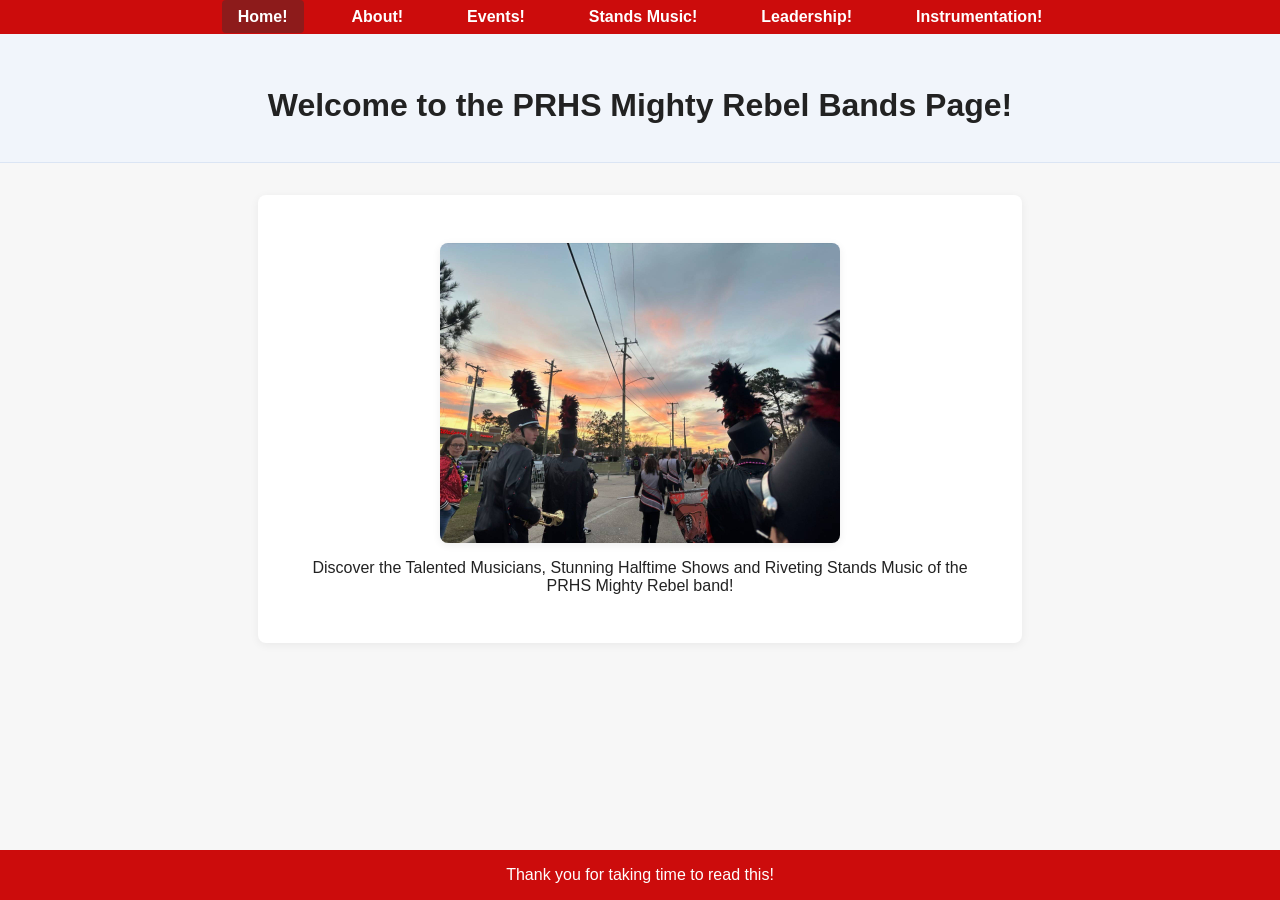
<file: index.html>
<!DOCTYPE html>
<html lang="en">
<head>
    <meta charset="UTF-8">
    <title>PRHS Marching Band - Home</title>
    <link rel="stylesheet" href="style.css">
</head>
<body>
    <nav>
        <ul>
            <li><a href="index.html" class="active">Home!</a></li>
            <li><a href="about.html">About!</a></li>
            <li><a href="events.html">Events!</a></li>
            <li><a href="standsmusic.html">Stands Music!</a></li>
            <li><a href="leadership.html">Leadership!</a></li>
            <li><a href="instrumentation">Instrumentation!</a></li>
        </ul>
    </nav>
    <header>
        <h1>Welcome to the PRHS Mighty Rebel Bands Page!</h1>
    </header>
    <main>
        <img src="imgs/band.jpg" alt="a photo of us at a parade" class="hero-img">
        <p><center>
            Discover the Talented Musicians, Stunning Halftime Shows and Riveting Stands Music of the PRHS Mighty Rebel band!
        </center></p>
    </main>
    <footer>
       Thank you for taking time to read this!
    </footer>
</body>
</html>
</file>
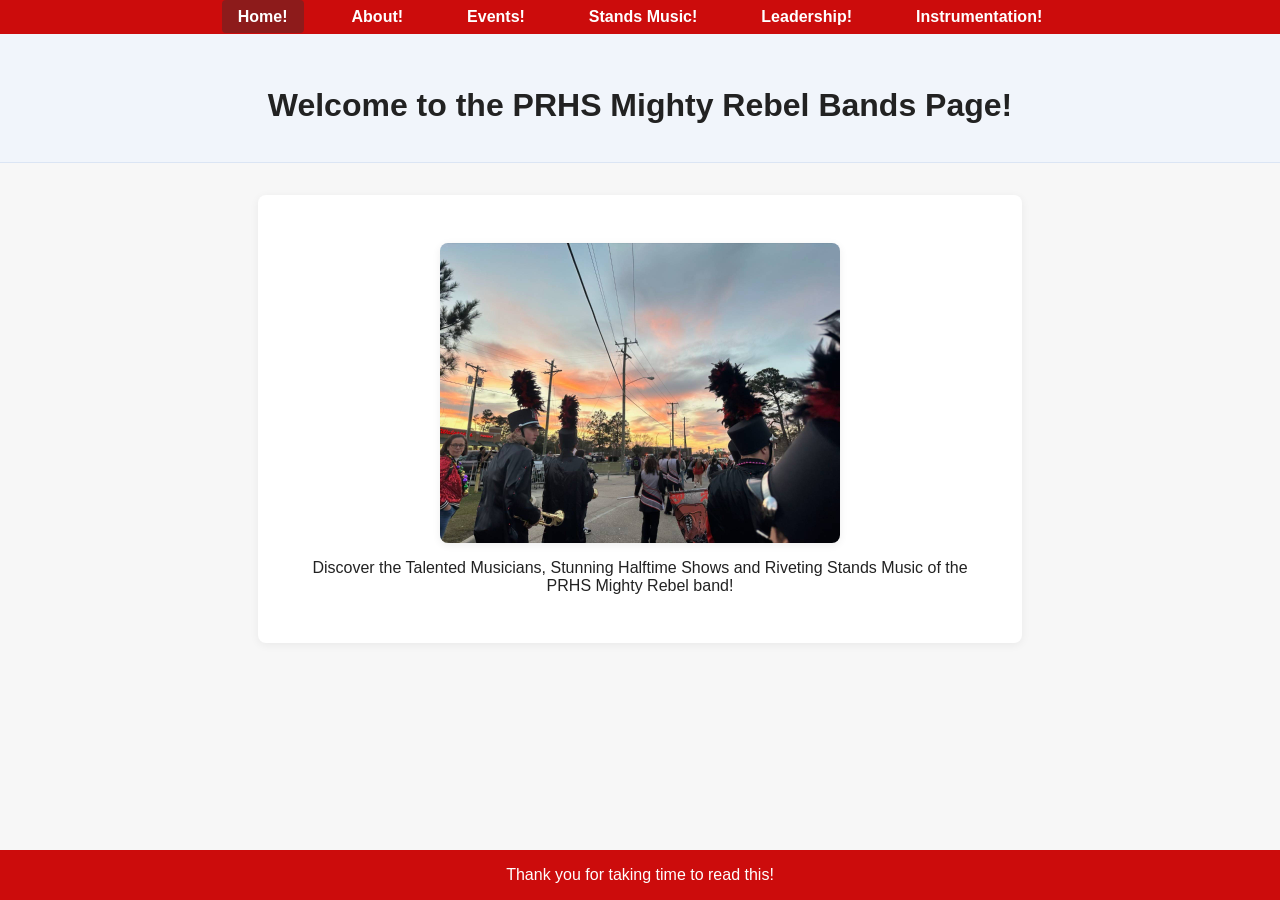
<file: about.html>
<!DOCTYPE html>
<html lang="en">
<head>
    <meta charset="UTF-8">
    <title>PRHS Marching Band - About</title>
    <link rel="stylesheet" href="style.css">
</head>
<body>
    <nav>
        <ul>
            <li><a href="index.html" class="active">Home!</a></li>
            <li><a href="about.html">About!</a></li>
            <li><a href="events.html">Events!</a></li>
            <li><a href="standsmusic.html">Stands Music!</a></li>
            <li><a href="leadership.html">Leadership!</a></li>
            <li><a href="instrumentation.html">Instrumentation!</a></li>
        </ul>
    </nav>
    <header>
        <h1>Welcome to the PRHS Mighty Rebel Bands Page!</h1>
    </header>
    <main>
        <img src="imgs/band.jpg" alt="a photo of us at a parade" class="hero-img">
        <p><center>
            Discover the Talented Musicians, Stunning Halftime Shows and Riveting Stands Music of the PRHS Mighty Rebel band!
        </center></p>
    </main>
    <footer>
         Thank you for taking time to read this!
    </footer>
</body>
</html>
</file>
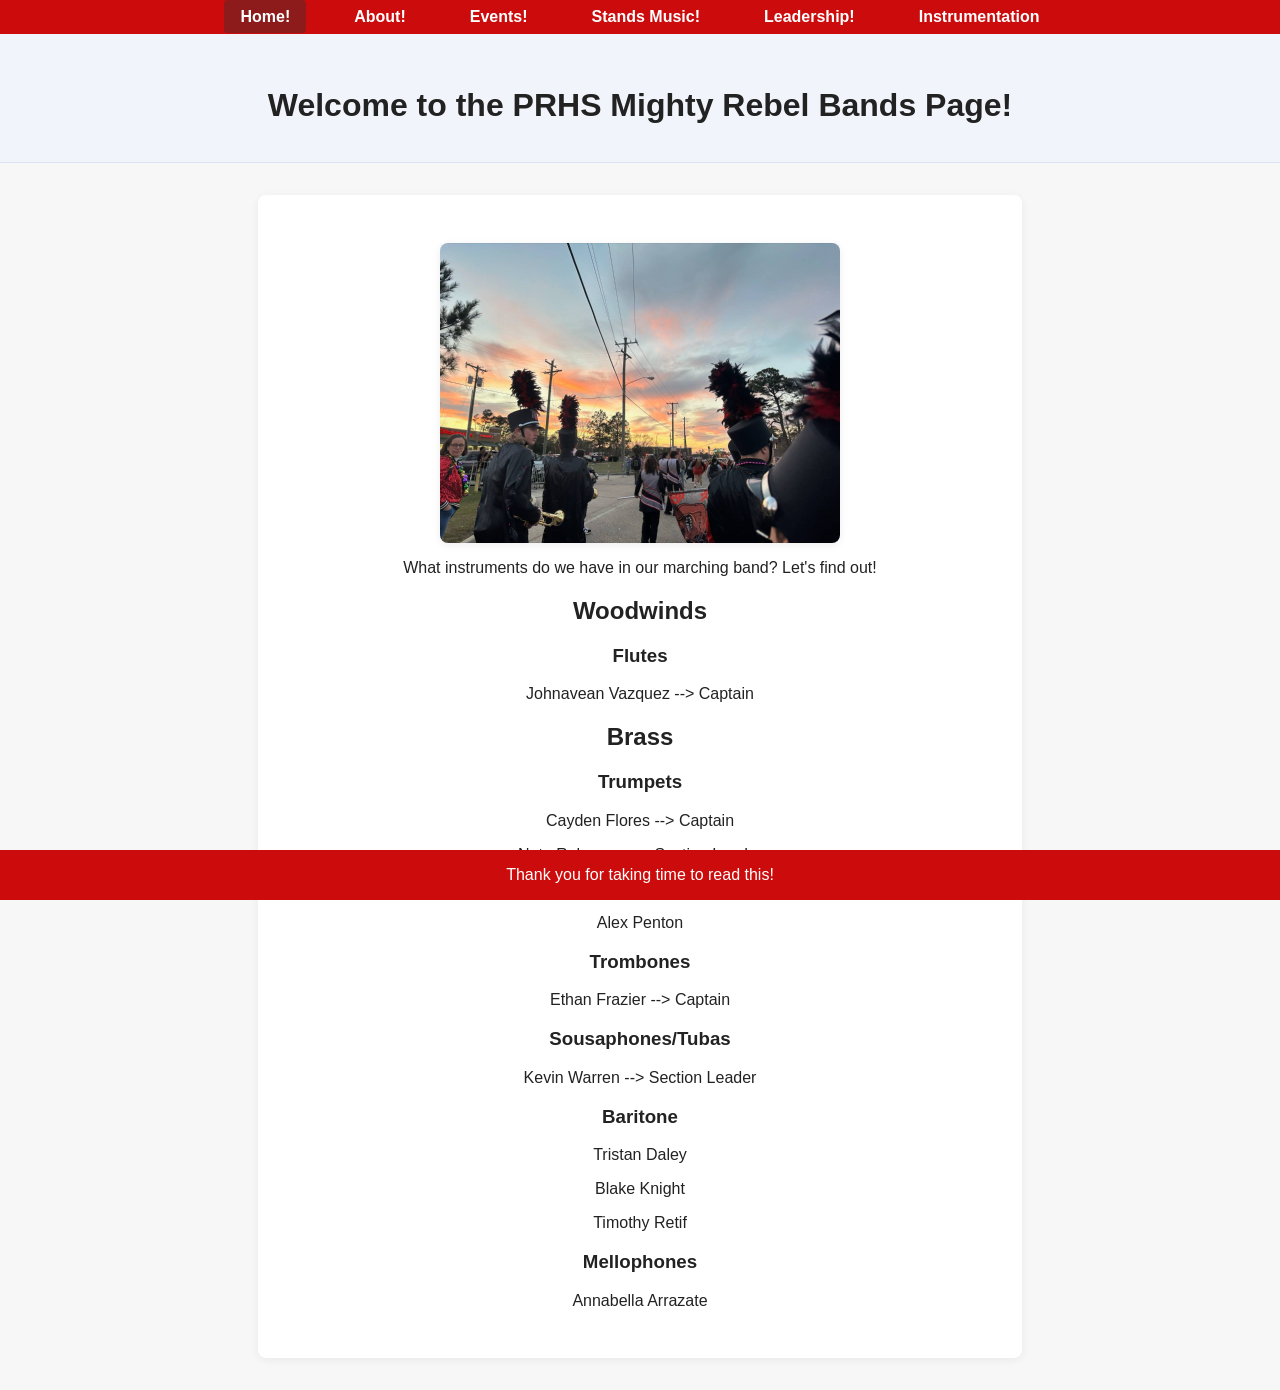
<file: instrumentation.html>
<!DOCTYPE html>
<html lang="en">
<head>
    <meta charset="UTF-8">
    <title>PRHS Marching Band - Instrumentation</title>
    <link rel="stylesheet" href="style.css">
</head>
<body>
    <nav>
        <ul>
            <li><a href="index.html" class="active">Home!</a></li>
            <li><a href="about.html">About!</a></li>
            <li><a href="events.html">Events!</a></li>
            <li><a href="standsmusic.html">Stands Music!</a></li>
            <li><a href="leadership.html">Leadership!</a></li>
            <li><a href="instrumentation">Instrumentation</a></li>
        </ul>
    </nav>
    <header>
        <h1>Welcome to the PRHS Mighty Rebel Bands Page!</h1>
    </header>
    <main>
        <img src="imgs/band.jpg" alt="a photo of us at a parade" class="hero-img">
        <p><center>
            What instruments do we have in our marching band? Let's find out!
            <h2>Woodwinds</h2>
            <h3>Flutes</h3>
            <p>Johnavean Vazquez --> Captain</p>
            <h2>Brass</h2>
            <h3>Trumpets</h3>
            <p>Cayden Flores --> Captain</p>
            <p>Nate Rehmann --> Section Leader</p>
            <p>Joseph McConnell</p>
            <p>Alex Penton</p>
            <h3>Trombones</h3>
            <p>Ethan Frazier --> Captain</p>
            <h3>Sousaphones/Tubas</h3>
            <p>Kevin Warren --> Section Leader</p>
            <h3>Baritone</h3>
            <p>Tristan Daley</p>
            <p>Blake Knight</p>
            <p>Timothy Retif</p>
            <h3>Mellophones</h3>
            <p>Annabella Arrazate</p>
                </p>
    </main>
    <footer>
         Thank you for taking time to read this!
    </footer>
</body>
</html>
</file>
<file: style.css>
body {
    font-family: 'Segoe UI', Arial, sans-serif;
    margin: 0;
    padding: 0;
    background-color: #f7f7f7;
    color: #222;
}

nav {
    background-color: #cc0c0c;
    padding: 0.5em 0;
}

nav ul {
    list-style-type: none;
    margin: 0;
    padding: 0;
    display: flex;
    justify-content: center;
}

nav ul li {
    margin: 0 1em;
}

nav ul li a {
    color: #fff;
    text-decoration: none;
    font-weight: bold;
    padding: 0.5em 1em;
    border-radius: 4px;
    transition: background 0.2s;
}

nav ul li a.active, nav ul li a:hover {
    background-color: #8d1b1b;
}

header {
    text-align: center;
    background: #f1f5fb;
    padding: 2em 0 1em 0;
    border-bottom: 1px solid #dbe5f4;
}

.hero-img {
    display: block;
    margin: 1em auto;
    max-width: 90vw;
    width: 400px;
    border-radius: 8px;
    box-shadow: 0 2px 8px rgba(0,0,0,0.07);
}

main {
    max-width: 700px;
    margin: 2em auto;
    background: #fff;
    padding: 2em;
    border-radius: 8px;
    box-shadow: 0 2px 10px rgba(0,0,0,0.06);
}

.events-list {
    padding-left: 1.2em;
    list-style: disc;
}



footer {
    text-align: center;
    padding: 1em 0;
    background: #cc0c0c;
    color: #fff;
    position: fixed;
    width: 100vw;
    bottom: 0;
    left: 0;
}
</file>
